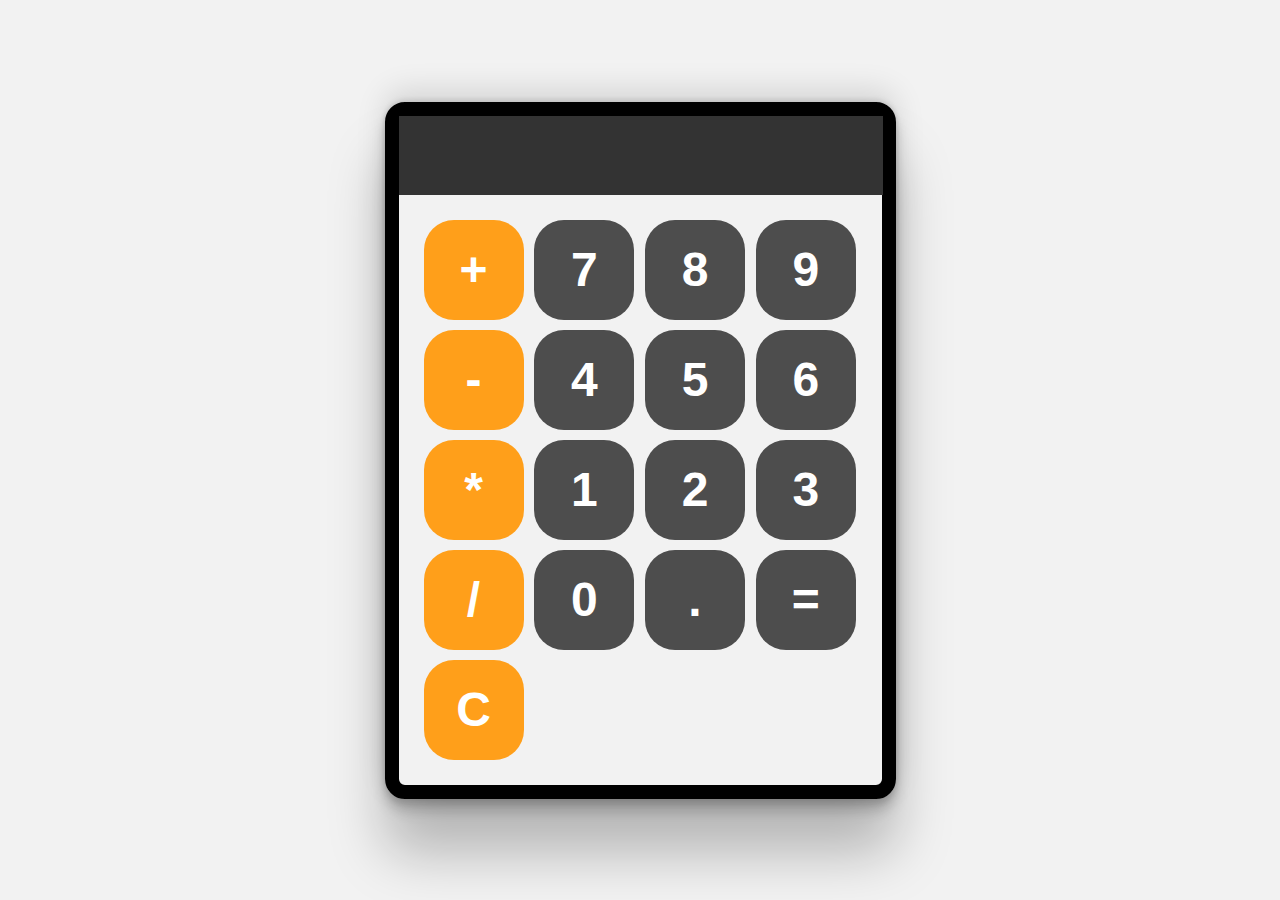
<file: Sample Calci/INDEX.html>
<!-- This is a Calculator Programme using HTML,CSS and JavaScript -->

<!DOCTYPE html>

<html lang="en">
  <head>
    <meta charset="UTF-8" />
    <meta http-equiv="X-UA-Compatible" content="IE=edge" />
    <meta name="viewport" content="width=device-width, initial-scale=1.0" />
    <title>Calculator</title>
    <link rel="stylesheet" href="calci.css" />
  </head>
  <body>
    <div class="set">
      <div id="calculator">
        <input id="display" type="text" readonly />
        <div id="keys">
          <button onclick="appendToDisplay('+')" class="operator-btn">+</button>
          <button onclick="appendToDisplay('7')">7</button>
          <button onclick="appendToDisplay('8')">8</button>
          <button onclick="appendToDisplay('9')">9</button>
          <button onclick="appendToDisplay('-')" class="operator-btn">-</button>
          <button onclick="appendToDisplay('4')">4</button>
          <button onclick="appendToDisplay('5')">5</button>
          <button onclick="appendToDisplay('6')">6</button>
          <button onclick="appendToDisplay('*')" class="operator-btn">*</button>
          <button onclick="appendToDisplay('1')">1</button>
          <button onclick="appendToDisplay('2')">2</button>
          <button onclick="appendToDisplay('3')">3</button>
          <button onclick="appendToDisplay('/')" class="operator-btn">/</button>
          <button onclick="appendToDisplay('0')">0</button>
          <button onclick="appendToDisplay('.')">.</button>
          <button onclick="calculate('=')">=</button>
          <button onclick="clearDisplay()" class="operator-btn">C</button>
        </div>
      </div>
    </div>

    <script src="calci.js"></script>
  </body>
</html>
</file>
<file: Sample Calci/calci.css>
/* This is a Calculator Programme using HTML,CSS and JavaScript */
body {
    margin: 0;
    display: flex;
    justify-content: center;
    align-items: center;
    height: 100vh;
    background-color: hsl(0, 0%, 95%);
  }
  #calulator {
    font-family: Arial, sans-serif;
    background-color: hsl(0, 0%, 15%);
    border-radius: 15px;
    max-width: 500px;
    border: 5px solid black;
    overflow: hidden;
  }
  #display {
    width: 92%;
    padding: 20px;
    font-size: 34px;
    text-align: left;
    border: none;
    background-color: hsl(0, 0%, 20%);
    color: hsl(0, 0%, 100%);
  }
  #keys {
    display: grid;
    grid-template-columns: repeat(4, 1fr);
    gap: 10px;
    padding: 25px;
  }
  
  button {
    width: 100px;
    height: 100px;
    border-radius: 30px;
    border: none;
    background-color: hsl(0, 0%, 30%);
    color: white;
    font-size: 3rem;
    font-weight: bold;
    cursor: pointer;
  }
  
  .set {
    margin: 40px;
    border: 14px solid black;
    border-radius: 20px;
    box-shadow: rgba(0, 0, 0, 0.25) 0px 54px 55px,
      rgba(0, 0, 0, 0.12) 0px -12px 30px, rgba(0, 0, 0, 0.12) 0px 4px 6px,
      rgba(0, 0, 0, 0.17) 0px 12px 13px, rgba(0, 0, 0, 0.09) 0px -3px 5px;
  }
  
  button:hover {
    background-color: hsl(0, 0%, 40%);
  }
  button:active {
    background-color: hsl(0, 0%, 50%);
  }
  .operator-btn {
    background-color: hsl(35, 100%, 55%);
  }
  .operator-btn:hover {
    background-color: hsl(35, 100%, 65%);
  }
  operator-btn:active {
    background-color: hsl(35, 100%, 75%);
  }
</file>
